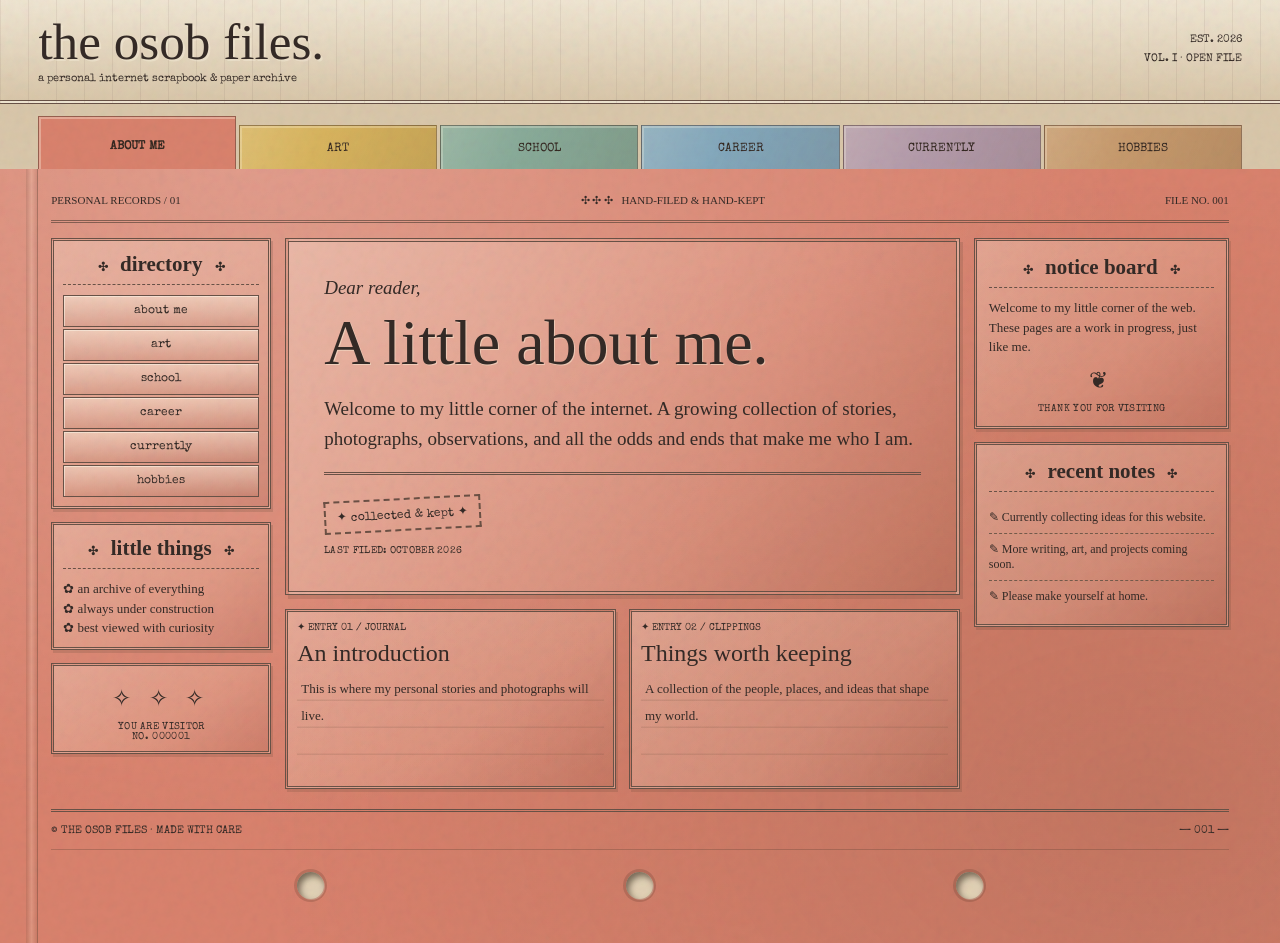
<file: index.html>
<!DOCTYPE html>
<html lang="en">

<head>
    <meta charset="UTF-8">
    <meta name="viewport" content="width=device-width, initial-scale=1.0">

    <title>The Osob Files — Personal Archive</title>

    <!-- CSS FILE: SAME FOLDER AS INDEX.HTML -->
    <link rel="stylesheet" href="./style.css?v=3">
</head>

<body>

<div class="archive" id="archive">

    <!-- WEBSITE HEADER -->
    <header class="mast">

        <div>
            <div class="brand">the osob files.</div>

            <div class="sub">
                a personal internet scrapbook &amp; paper archive
            </div>
        </div>

        <div class="serial">
            EST. 2026<br>
            VOL. I · OPEN FILE
        </div>

    </header>


    <!-- SIX COLORED BINDER TABS -->
    <nav class="tabs-shell" aria-label="Archive tabs">
        <div class="tabs" id="tabs"></div>
    </nav>


    <!-- MAIN BINDER PAGE -->
    <main class="sheet">

        <div class="paper-inner">

            <!-- FILE INFORMATION -->
            <div class="paper-top">

                <span id="record">
                    PERSONAL RECORDS / 01
                </span>

                <span>
                    ✣ ✣ ✣ &nbsp; HAND-FILED &amp; HAND-KEPT
                </span>

                <span id="file">
                    FILE NO. 001
                </span>

            </div>


            <!-- THREE-COLUMN LAYOUT -->
            <div class="layout">


                <!-- LEFT SIDEBAR -->
                <aside class="left">

                    <!-- DIRECTORY -->
                    <section class="panel">

                        <h2 class="panel-title">
                            directory
                        </h2>

                        <div class="menu" id="directory"></div>

                    </section>


                    <!-- LITTLE THINGS -->
                    <section class="panel">

                        <h2 class="panel-title">
                            little things
                        </h2>

                        <div class="tiny">
                            ✿ an archive of everything<br>
                            ✿ always under construction<br>
                            ✿ best viewed with curiosity
                        </div>

                    </section>


                    <!-- VISITOR COUNTER -->
                    <section class="panel">

                        <div class="ornament">
                            ✧ ✧ ✧
                        </div>

                        <div class="micro" style="text-align:center;">
                            YOU ARE VISITOR<br>
                            NO. 000001
                        </div>

                    </section>

                </aside>


                <!-- CENTER CONTENT -->
                <div class="center">

                    <!-- MAIN INTRODUCTION -->
                    <article class="hero">

                        <div class="kicker" id="kicker"></div>

                        <h1 id="heading"></h1>

                        <p id="description"></p>

                        <hr class="section-rule">

                        <span class="sticker">
                            ✦ collected &amp; kept ✦
                        </span>

                        <div class="micro">
                            LAST FILED: OCTOBER 2026
                        </div>

                    </article>


                    <!-- JOURNAL AND CLIPPINGS -->
                    <div class="content-grid">

                        <!-- JOURNAL -->
                        <section class="panel">

                            <div class="label">
                                ✦ ENTRY 01 / JOURNAL
                            </div>

                            <h2
                                class="entry-heading"
                                id="note1Title">
                            </h2>

                            <div
                                class="tiny note-lines"
                                id="note1Text">
                            </div>

                        </section>


                        <!-- CLIPPINGS -->
                        <section class="panel">

                            <div class="label">
                                ✦ ENTRY 02 / CLIPPINGS
                            </div>

                            <h2
                                class="entry-heading"
                                id="note2Title">
                            </h2>

                            <div
                                class="tiny note-lines"
                                id="note2Text">
                            </div>

                        </section>

                    </div>

                </div>


                <!-- RIGHT SIDEBAR -->
                <aside class="right">

                    <!-- NOTICE BOARD -->
                    <section class="panel">

                        <h2 class="panel-title">
                            notice board
                        </h2>

                        <div class="tiny">
                            Welcome to my little corner of the web.
                            These pages are a work in progress,
                            just like me.
                        </div>

                        <div class="ornament">
                            ❦
                        </div>

                        <div
                            class="micro"
                            style="text-align:center;">
                            THANK YOU FOR VISITING
                        </div>

                    </section>


                    <!-- RECENT NOTES -->
                    <section class="panel">

                        <h2 class="panel-title">
                            recent notes
                        </h2>

                        <div class="guest-entry">
                            ✎ Currently collecting ideas for this website.
                        </div>

                        <div class="guest-entry">
                            ✎ More writing, art, and projects coming soon.
                        </div>

                        <div class="guest-entry">
                            ✎ Please make yourself at home.
                        </div>

                    </section>

                </aside>

            </div>


            <!-- FOOTER -->
            <footer class="footer">

                <span>
                    © THE OSOB FILES · MADE WITH CARE
                </span>

                <span id="foot">
                    — 001 —
                </span>

            </footer>


            <!-- THREE BINDER HOLES -->
            <div class="holes" aria-label="Three binder holes">

                <span class="hole"></span>
                <span class="hole"></span>
                <span class="hole"></span>

            </div>

        </div>

    </main>

</div>


<!-- JAVASCRIPT FILE: SAME FOLDER AS INDEX.HTML -->
<script src="./script.js?v=3"></script>

</body>
</html>
</file>
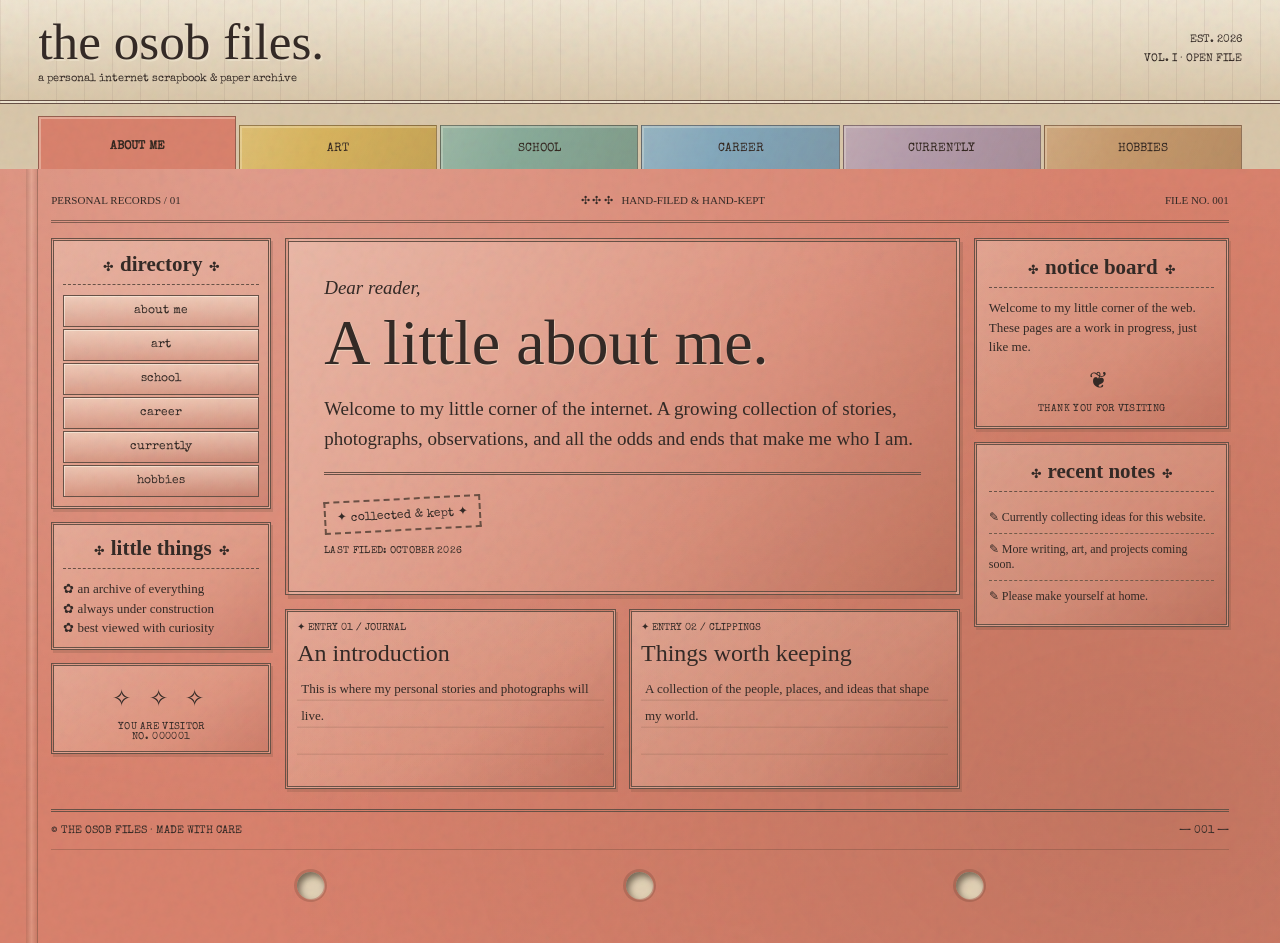
<file: index 5.html>
<!doctype html>
<html lang="en"><head><meta charset="utf-8"><meta name="viewport" content="width=device-width,initial-scale=1"><title>The Osob Files — Personal Archive</title>
<style>
@import url('https://fonts.googleapis.com/css2?family=IM+Fell+English:ital@0;1&family=Special+Elite&display=swap');
:root{--paper:#d9826d;--ink:#342a26;--border:#695247;--cream:#f2e4c8;--shadow:#65463733}*{box-sizing:border-box}html,body{margin:0;min-height:100%}body{background:var(--paper);color:var(--ink);font-family:Georgia,'Times New Roman',serif}button{font:inherit}.archive{min-height:100vh;position:relative;isolation:isolate;background:radial-gradient(ellipse at 20% 15%,#ffffff38,transparent 60%),radial-gradient(ellipse at 90% 85%,#40271624,transparent 55%),var(--paper)}.archive:after{content:"";position:absolute;inset:0;pointer-events:none;z-index:9;opacity:.15;background-image:url("data:image/svg+xml,%3Csvg xmlns='http://www.w3.org/2000/svg' viewBox='0 0 160 160'%3E%3Cfilter id='n'%3E%3CfeTurbulence type='fractalNoise' baseFrequency='.7' numOctaves='3' stitchTiles='stitch'/%3E%3C/filter%3E%3Crect width='100%25' height='100%25' filter='url(%23n)' opacity='.55'/%3E%3C/svg%3E");mix-blend-mode:multiply}.mast{background:repeating-linear-gradient(90deg,#6c514b18 0 1px,transparent 1px 28px),linear-gradient(#efe5d2,#d9c7aa);border-bottom:4px double #695247;padding:16px clamp(18px,3vw,52px);display:flex;align-items:center;justify-content:space-between;gap:16px}.brand{font:clamp(29px,4vw,54px)/1 'IM Fell English',Georgia,serif;text-shadow:2px 2px #fff8e655}.sub,.serial,.micro,.tabs button,.mini-button,.label{font-family:'Special Elite','Courier New',monospace}.sub{font-size:11px;margin-top:6px}.serial{font-size:11px;text-align:right;line-height:1.7}.tabs-shell{background:#d9c7aa;padding:12px clamp(14px,3vw,52px) 0}.tabs{display:flex;align-items:flex-end;gap:3px;max-width:1500px;margin:auto}.tabs button{min-width:0;flex:1;cursor:pointer;border:1px solid #4b362c77;border-bottom:0;border-radius:0;background:linear-gradient(115deg,#fff8e32b,transparent 40%,#49302120),var(--c);color:#342821;font-size:clamp(8px,1vw,12px);padding:15px 3px 12px;min-height:44px;box-shadow:inset 2px 2px #fff7e644;transition:padding .15s,filter .15s}.tabs button:hover{filter:brightness(1.08)}.tabs button[aria-selected=true]{padding-top:24px;padding-bottom:16px;background:var(--paper);position:relative;z-index:2;font-weight:bold;border-bottom:0;box-shadow:inset 2px 2px #fff7e655}.sheet{min-height:calc(100vh - 160px);padding:20px clamp(14px,4vw,70px) 30px;position:relative}.sheet:before{content:"";position:absolute;left:clamp(5px,2vw,27px);top:0;bottom:0;width:11px;background:linear-gradient(90deg,#38261b20,#fff7e12a,#38261b14);border-right:1px solid #62463655}.paper-inner{max-width:1500px;margin:0 auto}.paper-top{display:flex;justify-content:space-between;gap:10px;border-bottom:3px double #594338a8;padding:5px 0 13px;margin-bottom:15px;font-size:11px}.layout{display:grid;grid-template-columns:minmax(145px,220px) minmax(0,1fr) minmax(170px,255px);gap:14px;align-items:start}.panel{border:3px double var(--border);background:linear-gradient(140deg,#fff9e947,#fff6dd24 60%,#39231b12);padding:9px;box-shadow:2px 3px 0 var(--shadow);margin-bottom:13px}.panel-title{font-family:'IM Fell English',Georgia,serif;text-align:center;font-size:21px;line-height:1.1;margin:0 0 10px;border-bottom:1px dashed var(--border);padding:3px 0 8px}.panel-title:before,.panel-title:after{content:'✣';font-size:12px;margin:0 7px}.menu{display:grid;gap:2px}.mini-button{background:linear-gradient(#fff9e66e,#6b4e3b15);border:1px solid var(--border);box-shadow:inset 1px 1px #fff8eb8a;padding:9px 5px;text-align:center;font-size:12px;color:var(--ink);text-decoration:none}.mini-button:hover{background:#fff5da88}.tiny{font-size:13px;line-height:1.5}.micro{font-size:10px;letter-spacing:.03em}.center{min-width:0}.hero{border:4px double var(--border);padding:clamp(16px,3vw,35px);background:linear-gradient(120deg,#fff9e951,#fff4dd16 65%,#3d281015);box-shadow:3px 4px 0 var(--shadow);margin-bottom:14px}.kicker{font:italic 19px 'IM Fell English',Georgia,serif}.hero h1{font:normal clamp(36px,5vw,72px)/1 'IM Fell English',Georgia,serif;margin:12px 0 15px;text-shadow:1px 1px #fff6df77}.hero p{font-size:clamp(15px,1.6vw,19px);line-height:1.55;max-width:760px}.section-rule{border:0;border-top:3px double var(--border);margin:17px 0}.content-grid{display:grid;grid-template-columns:1fr 1fr;gap:13px}.content-grid .panel{margin-bottom:0;min-height:180px}.entry-heading{font:normal 24px 'IM Fell English',Georgia,serif;margin:7px 0}.label{font-size:10px;text-transform:uppercase}.sticker{display:inline-block;border:2px dashed #6b5044;padding:7px 11px;transform:rotate(-3deg);font:12px 'Special Elite','Courier New',monospace;margin:6px 0 15px}.note-lines{background:repeating-linear-gradient(transparent 0 25px,#5e473324 26px 27px);line-height:27px;padding:1px 4px;min-height:85px}.right .panel{padding:12px}.guest-entry{border-bottom:1px dashed #745b4b;padding:8px 0;font-size:12px}.guest-entry:last-child{border-bottom:0}.ornament{text-align:center;font-size:23px;letter-spacing:6px;margin:10px 0}.footer{border-top:3px double var(--border);margin-top:20px;padding:13px 0;display:flex;justify-content:space-between;gap:10px;font:11px 'Special Elite','Courier New',monospace}.holes{display:flex;justify-content:space-around;padding:22px 8% 14px;border-top:1px solid #65463755}.hole{width:27px;height:27px;border-radius:50%;background:#e1d1b5;box-shadow:inset 3px 4px 6px #36261b99,0 0 0 3px #5a382b3a,1px 1px #fff5dc66}@media(max-width:850px){.layout{grid-template-columns:150px minmax(0,1fr)}.right{grid-column:1/-1;display:grid;grid-template-columns:1fr 1fr;gap:12px}.right .panel{margin-bottom:0}}@media(max-width:560px){.mast{padding:13px}.brand{font-size:32px}.serial{font-size:9px}.sub{font-size:9px}.tabs-shell{padding:10px 4px 0}.tabs{gap:1px}.tabs button{font-size:8px;letter-spacing:-.5px;padding:12px 1px 10px}.tabs button[aria-selected=true]{padding-top:19px;padding-bottom:13px}.sheet{padding:14px 13px 25px 25px}.layout{grid-template-columns:1fr}.left{display:grid;grid-template-columns:1fr 1fr;gap:10px}.left .panel{margin:0}.left .panel:nth-child(3){grid-column:1/-1}.content-grid{grid-template-columns:1fr}.right{grid-template-columns:1fr 1fr}.hero{padding:17px}.hero h1{font-size:45px}.paper-top{font-size:9px}.panel-title{font-size:18px}}@media(prefers-reduced-motion:reduce){*{transition:none!important}}
</style></head><body><div class="archive" id="archive"><header class="mast"><div><div class="brand">the osob files.</div><div class="sub">a personal internet scrapbook & paper archive</div></div><div class="serial">EST. 2026<br>VOL. I · OPEN FILE</div></header><nav class="tabs-shell" aria-label="Archive tabs"><div class="tabs" id="tabs"></div></nav><main class="sheet"><div class="paper-inner"><div class="paper-top"><span id="record">PERSONAL RECORDS / 01</span><span>✣ ✣ ✣ &nbsp; HAND-FILED & HAND-KEPT</span><span id="file">FILE NO. 001</span></div><div class="layout"><aside class="left"><section class="panel"><h2 class="panel-title">directory</h2><div class="menu" id="directory"></div></section><section class="panel"><h2 class="panel-title">little things</h2><div class="tiny">✿ an archive of everything<br>✿ always under construction<br>✿ best viewed with curiosity</div></section><section class="panel"><div class="ornament">✧ ✧ ✧</div><div class="micro" style="text-align:center">YOU ARE VISITOR<br>NO. 000001</div></section></aside><div class="center"><article class="hero"><div class="kicker" id="kicker"></div><h1 id="heading"></h1><p id="description"></p><hr class="section-rule"><span class="sticker">✦ collected & kept ✦</span><div class="micro">LAST FILED: OCTOBER 2026</div></article><div class="content-grid"><section class="panel"><div class="label">✦ ENTRY 01 / JOURNAL</div><h2 class="entry-heading" id="note1Title"></h2><div class="tiny note-lines" id="note1Text"></div></section><section class="panel"><div class="label">✦ ENTRY 02 / CLIPPINGS</div><h2 class="entry-heading" id="note2Title"></h2><div class="tiny note-lines" id="note2Text"></div></section></div></div><aside class="right"><section class="panel"><h2 class="panel-title">notice board</h2><div class="tiny">Welcome to my little corner of the web. These pages are a work in progress, just like me.</div><div class="ornament">❦</div><div class="micro" style="text-align:center">THANK YOU FOR VISITING</div></section><section class="panel"><h2 class="panel-title">recent notes</h2><div class="guest-entry">✎ Currently collecting ideas for this website.</div><div class="guest-entry">✎ More writing, art, and projects coming soon.</div><div class="guest-entry">✎ Please make yourself at home.</div></section></aside></div><footer class="footer"><span>© THE OSOB FILES · MADE WITH CARE</span><span id="foot">— 001 —</span></footer><div class="holes" aria-label="Three binder holes"><span class="hole"></span><span class="hole"></span><span class="hole"></span></div></div></main></div><script>
const sections=[
{tab:'ABOUT ME',color:'#d9826d',heading:'A little about me.',kicker:'Dear reader,',description:'Welcome to my little corner of the internet. A growing collection of stories, photographs, observations, and all the odds and ends that make me who I am.',a:['An introduction','This is where my personal stories and photographs will live.'],b:['Things worth keeping','A collection of the people, places, and ideas that shape my world.']},
{tab:'ART',color:'#d8b45e',heading:'The art of making.',kicker:'Drawn, collected, and unfinished',description:'A place for the things I make: sketches, design experiments, photographs, visual notes, and ideas that have yet to become something.',a:['The sketchbook','A home for artwork and creative experiments.'],b:['Works in progress','Not everything worth sharing has to be finished.']},
{tab:'SCHOOL',color:'#89ab99',heading:'Notes from school.',kicker:'Filed under: learning',description:'My academic journey in computer science, from coursework and research to small discoveries made along the way.',a:['Course notes','Selected coursework, lessons, and class projects.'],b:['Research & projects','An index of questions I have tried to answer.']},
{tab:'CAREER',color:'#84a8bc',heading:'Work & experience.',kicker:'The professional record',description:'My résumé, experience, technical projects, and the work I hope to keep doing. Part history, part work in progress.',a:['The résumé','Education, experience, skills, and accomplishments.'],b:['Selected work','Projects and professional work I would like to share.']},
{tab:'CURRENTLY',color:'#b49baa',heading:'As of lately...',kicker:'In the present tense',description:'A running collection of what I am reading, watching, listening to, learning, and thinking about right now.',a:['On my mind','Thoughts, passing fascinations, and little observations.'],b:['Recently discovered','A shelf of recommendations and curiosities.']},
{tab:'HOBBIES',color:'#c79a6d',heading:'Odds & ends.',kicker:'Outside the margins',description:'Hobbies, little adventures, collections, and everything I enjoy for no reason other than the joy of it.',a:['Spare-time pursuits','The things I enjoy doing just for fun.'],b:['Little adventures','Places visited, memories collected, and stories to tell.']}
];const archive=document.getElementById('archive'),tabs=document.getElementById('tabs'),directory=document.getElementById('directory');sections.forEach((s,i)=>{const b=document.createElement('button');b.type='button';b.textContent=s.tab;b.style.setProperty('--c',s.color);b.addEventListener('click',()=>show(i));tabs.appendChild(b);const d=document.createElement('button');d.type='button';d.className='mini-button';d.textContent=s.tab.toLowerCase();d.addEventListener('click',()=>show(i));directory.appendChild(d)});function put(id,v){document.getElementById(id).textContent=v}function show(i){const s=sections[i];archive.style.setProperty('--paper',s.color);[...tabs.children].forEach((b,j)=>b.setAttribute('aria-selected',String(i===j)));[...directory.children].forEach((b,j)=>b.setAttribute('aria-current',i===j?'page':'false'));const n=String(i+1).padStart(3,'0');put('record','PERSONAL RECORDS / '+String(i+1).padStart(2,'0'));put('file','FILE NO. '+n);put('kicker',s.kicker);put('heading',s.heading);put('description',s.description);put('note1Title',s.a[0]);put('note1Text',s.a[1]);put('note2Title',s.b[0]);put('note2Text',s.b[1]);put('foot','— '+n+' —');document.title=s.tab+' — The Osob Files'}show(0);
</script></body></html>
</file>
<file: style.css>
@import url('https://fonts.googleapis.com/css2?family=IM+Fell+English:ital@0;1&family=Special+Elite&display=swap');
  :root {
      --paper:#d9826d;
      --ink:#342a26;
      --border:#695247;
      --cream:#f2e4c8;
      --shadow:#65463733
  }
  * {
      box-sizing:border-box
  }
  html,body {
      margin:0;
      min-height:100%
  }
  body {
      background:var(--paper);
      color:var(--ink);
      font-family:Georgia,'Times New Roman',serif
  }
  button {
      font:inherit
  }
  .archive {
      min-height:100vh;
      position:relative;
      isolation:isolate;
      background:radial-gradient(ellipse at 20% 15%,#ffffff38,transparent 60%),radial-gradient(ellipse at 90% 85%,#40271624,transparent 55%),var(--paper)
  }
  .archive:after {
      content:"";
      position:absolute;
      inset:0;
      pointer-events:none;
      z-index:9;
      opacity:.15;
      background-image:url("data:image/svg+xml,%3Csvg xmlns='http://www.w3.org/2000/svg' viewBox='0 0 160 160'%3E%3Cfilter id='n'%3E%3CfeTurbulence type='fractalNoise' baseFrequency='.7' numOctaves='3' stitchTiles='stitch'/%3E%3C/filter%3E%3Crect width='100%25' height='100%25' filter='url(%23n)' opacity='.55'/%3E%3C/svg%3E");
      mix-blend-mode:multiply
  }
  .mast {
      background:repeating-linear-gradient(90deg,#6c514b18 0 1px,transparent 1px 28px),linear-gradient(#efe5d2,#d9c7aa);
      border-bottom:4px double #695247;
      padding:16px clamp(18px,3vw,52px);
      display:flex;
      align-items:center;
      justify-content:space-between;
      gap:16px
  }
  .brand {
      font:clamp(29px,4vw,54px)/1 'IM Fell English',Georgia,serif;
      text-shadow:2px 2px #fff8e655
  }
  .sub,.serial,.micro,.tabs button,.mini-button,.label {
      font-family:'Special Elite','Courier New',monospace
  }
  .sub {
      font-size:11px;
      margin-top:6px
  }
  .serial {
      font-size:11px;
      text-align:right;
      line-height:1.7
  }
  .tabs-shell {
      background:#d9c7aa;
      padding:12px clamp(14px,3vw,52px) 0
  }
  .tabs {
      display:flex;
      align-items:flex-end;
      gap:3px;
      max-width:1500px;
      margin:auto
  }
  .tabs button {
      min-width:0;
      flex:1;
      cursor:pointer;
      border:1px solid #4b362c77;
      border-bottom:0;
      border-radius:0;
      background:linear-gradient(115deg,#fff8e32b,transparent 40%,#49302120),var(--c);
      color:#342821;
      font-size:clamp(8px,1vw,12px);
      padding:15px 3px 12px;
      min-height:44px;
      box-shadow:inset 2px 2px #fff7e644;
      transition:padding .15s,filter .15s
  }
  .tabs button:hover {
      filter:brightness(1.08)
  }
  .tabs button[aria-selected=true] {
      padding-top:24px;
      padding-bottom:16px;
      background:var(--paper);
      position:relative;
      z-index:2;
      font-weight:bold;
      border-bottom:0;
      box-shadow:inset 2px 2px #fff7e655
  }
  .sheet {
      min-height:calc(100vh - 160px);
      padding:20px clamp(14px,4vw,70px) 30px;
      position:relative
  }
  .sheet:before {
      content:"";
      position:absolute;
      left:clamp(5px,2vw,27px);
      top:0;
      bottom:0;
      width:11px;
      background:linear-gradient(90deg,#38261b20,#fff7e12a,#38261b14);
      border-right:1px solid #62463655
  }
  .paper-inner {
      max-width:1500px;
      margin:0 auto
  }
  .paper-top {
      display:flex;
      justify-content:space-between;
      gap:10px;
      border-bottom:3px double #594338a8;
      padding:5px 0 13px;
      margin-bottom:15px;
      font-size:11px
  }
  .layout {
      display:grid;
      grid-template-columns:minmax(145px,220px) minmax(0,1fr) minmax(170px,255px);
      gap:14px;
      align-items:start
  }
  .panel {
      border:3px double var(--border);
      background:linear-gradient(140deg,#fff9e947,#fff6dd24 60%,#39231b12);
      padding:9px;
      box-shadow:2px 3px 0 var(--shadow);
      margin-bottom:13px
  }
  .panel-title {
      font-family:'IM Fell English',Georgia,serif;
      text-align:center;
      font-size:21px;
      line-height:1.1;
      margin:0 0 10px;
      border-bottom:1px dashed var(--border);
      padding:3px 0 8px
  }
  .panel-title:before,.panel-title:after {
      content:'✣';
      font-size:12px;
      margin:0 7px
  }
  .menu {
      display:grid;
      gap:2px
  }
  .mini-button {
      background:linear-gradient(#fff9e66e,#6b4e3b15);
      border:1px solid var(--border);
      box-shadow:inset 1px 1px #fff8eb8a;
      padding:9px 5px;
      text-align:center;
      font-size:12px;
      color:var(--ink);
      text-decoration:none
  }
  .mini-button:hover {
      background:#fff5da88
  }
  .tiny {
      font-size:13px;
      line-height:1.5
  }
  .micro {
      font-size:10px;
      letter-spacing:.03em
  }
  .center {
      min-width:0
  }
  .hero {
      border:4px double var(--border);
      padding:clamp(16px,3vw,35px);
      background:linear-gradient(120deg,#fff9e951,#fff4dd16 65%,#3d281015);
      box-shadow:3px 4px 0 var(--shadow);
      margin-bottom:14px
  }
  .kicker {
      font:italic 19px 'IM Fell English',Georgia,serif
  }
  .hero h1 {
      font:normal clamp(36px,5vw,72px)/1 'IM Fell English',Georgia,serif;
      margin:12px 0 15px;
      text-shadow:1px 1px #fff6df77
  }
  .hero p {
      font-size:clamp(15px,1.6vw,19px);
      line-height:1.55;
      max-width:760px
  }
  .section-rule {
      border:0;
      border-top:3px double var(--border);
      margin:17px 0
  }
  .content-grid {
      display:grid;
      grid-template-columns:1fr 1fr;
      gap:13px
  }
  .content-grid .panel {
      margin-bottom:0;
      min-height:180px
  }
  .entry-heading {
      font:normal 24px 'IM Fell English',Georgia,serif;
      margin:7px 0
  }
  .label {
      font-size:10px;
      text-transform:uppercase
  }
  .sticker {
      display:inline-block;
      border:2px dashed #6b5044;
      padding:7px 11px;
      transform:rotate(-3deg);
      font:12px 'Special Elite','Courier New',monospace;
      margin:6px 0 15px
  }
  .note-lines {
      background:repeating-linear-gradient(transparent 0 25px,#5e473324 26px 27px);
      line-height:27px;
      padding:1px 4px;
      min-height:85px
  }
  .right .panel {
      padding:12px
  }
  .guest-entry {
      border-bottom:1px dashed #745b4b;
      padding:8px 0;
      font-size:12px
  }
  .guest-entry:last-child {
      border-bottom:0
  }
  .ornament {
      text-align:center;
      font-size:23px;
      letter-spacing:6px;
      margin:10px 0
  }
  .footer {
      border-top:3px double var(--border);
      margin-top:20px;
      padding:13px 0;
      display:flex;
      justify-content:space-between;
      gap:10px;
      font:11px 'Special Elite','Courier New',monospace
  }
  .holes {
      display:flex;
      justify-content:space-around;
      padding:22px 8% 14px;
      border-top:1px solid #65463755
  }
  .hole {
      width:27px;
      height:27px;
      border-radius:50%;
      background:#e1d1b5;
      box-shadow:inset 3px 4px 6px #36261b99,0 0 0 3px #5a382b3a,1px 1px #fff5dc66
  }
  @media(max-width:850px) {
      .layout {
          grid-template-columns:150px minmax(0,1fr)
      }
      .right {
          grid-column:1/-1;
          display:grid;
          grid-template-columns:1fr 1fr;
          gap:12px
      }
      .right .panel {
          margin-bottom:0
      }
  }
  @media(max-width:560px) {
      .mast {
          padding:13px
      }
      .brand {
          font-size:32px
      }
      .serial {
          font-size:9px
      }
      .sub {
          font-size:9px
      }
      .tabs-shell {
          padding:10px 4px 0
      }
      .tabs {
          gap:1px
      }
      .tabs button {
          font-size:8px;
          letter-spacing:-.5px;
          padding:12px 1px 10px
      }
      .tabs button[aria-selected=true] {
          padding-top:19px;
          padding-bottom:13px
      }
      .sheet {
          padding:14px 13px 25px 25px
      }
      .layout {
          grid-template-columns:1fr
      }
      .left {
          display:grid;
          grid-template-columns:1fr 1fr;
          gap:10px
      }
      .left .panel {
          margin:0
      }
      .left .panel:nth-child(3) {
          grid-column:1/-1
      }
      .content-grid {
          grid-template-columns:1fr
      }
      .right {
          grid-template-columns:1fr 1fr
      }
      .hero {
          padding:17px
      }
      .hero h1 {
          font-size:45px
      }
      .paper-top {
          font-size:9px
      }
      .panel-title {
          font-size:18px
      }
  }
  @media(prefers-reduced-motion:reduce) {
      * {
          transition:none!important
      }
  }
</file>
